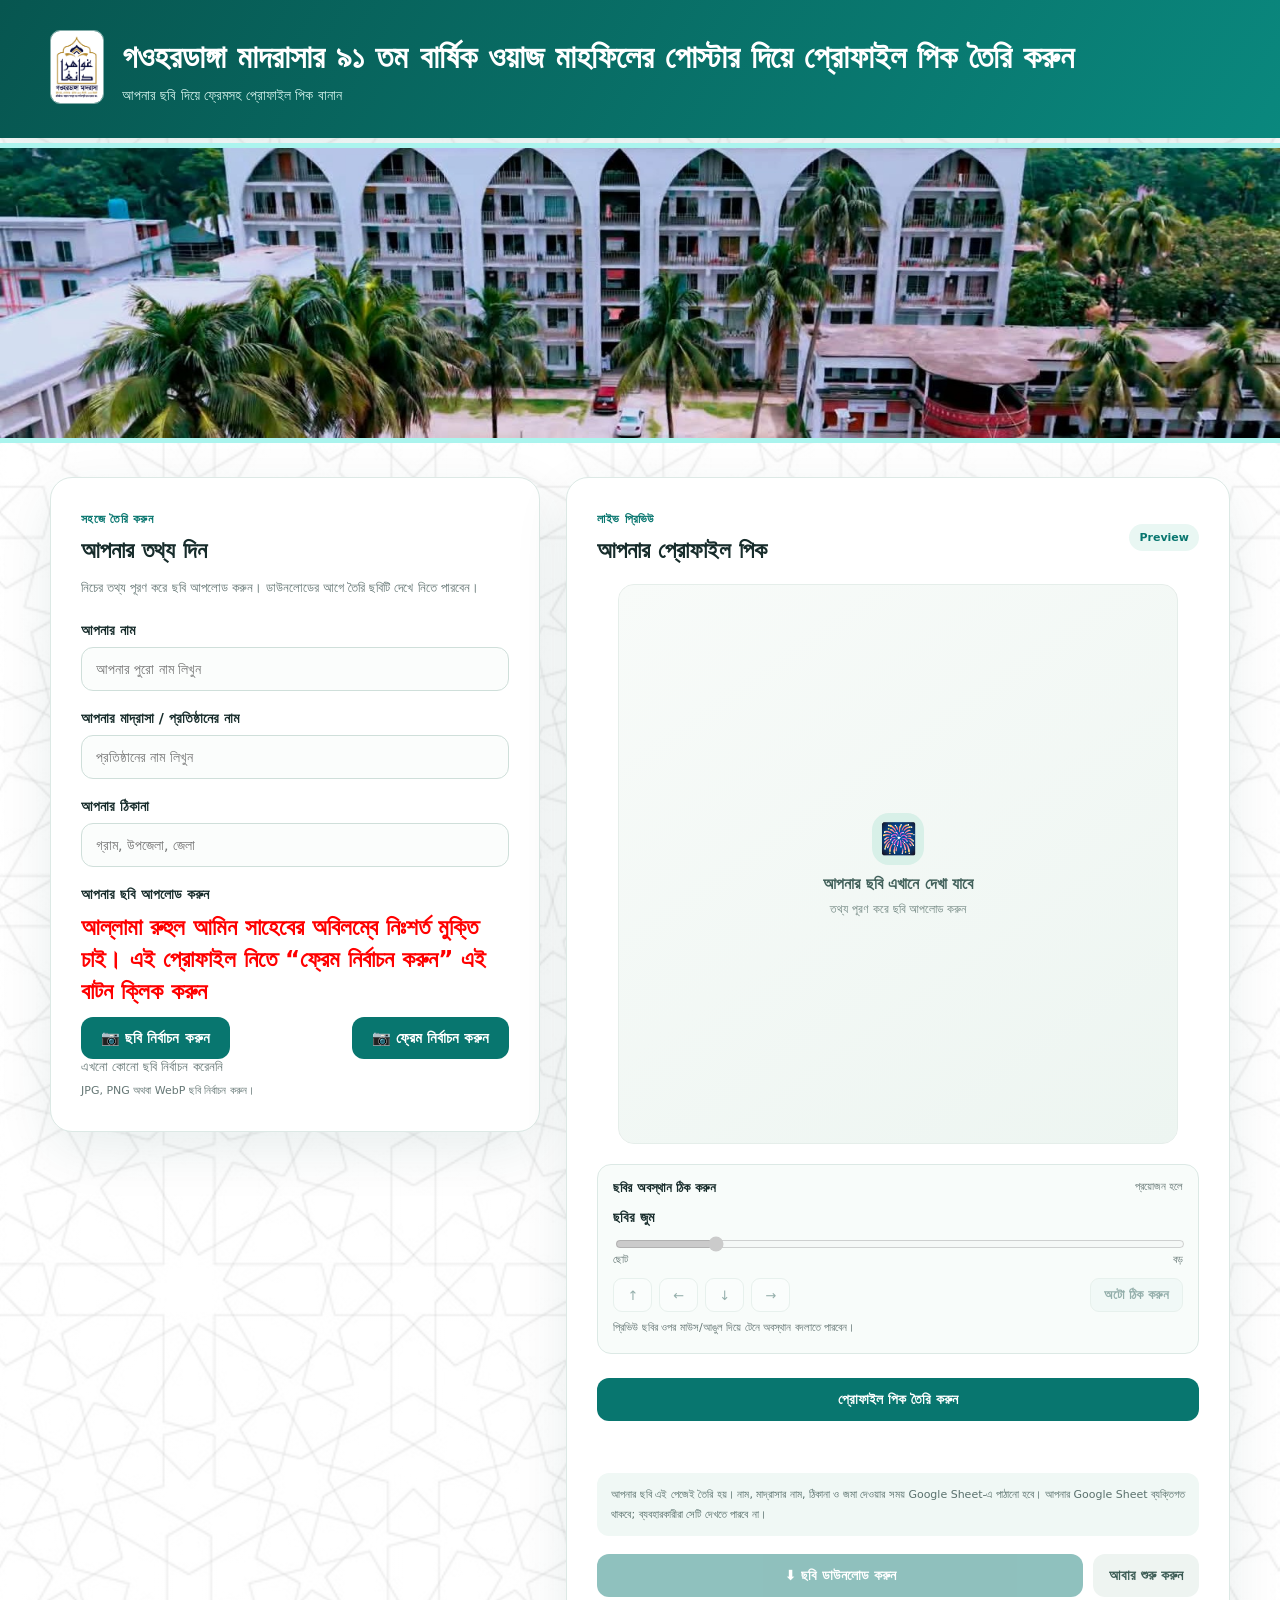
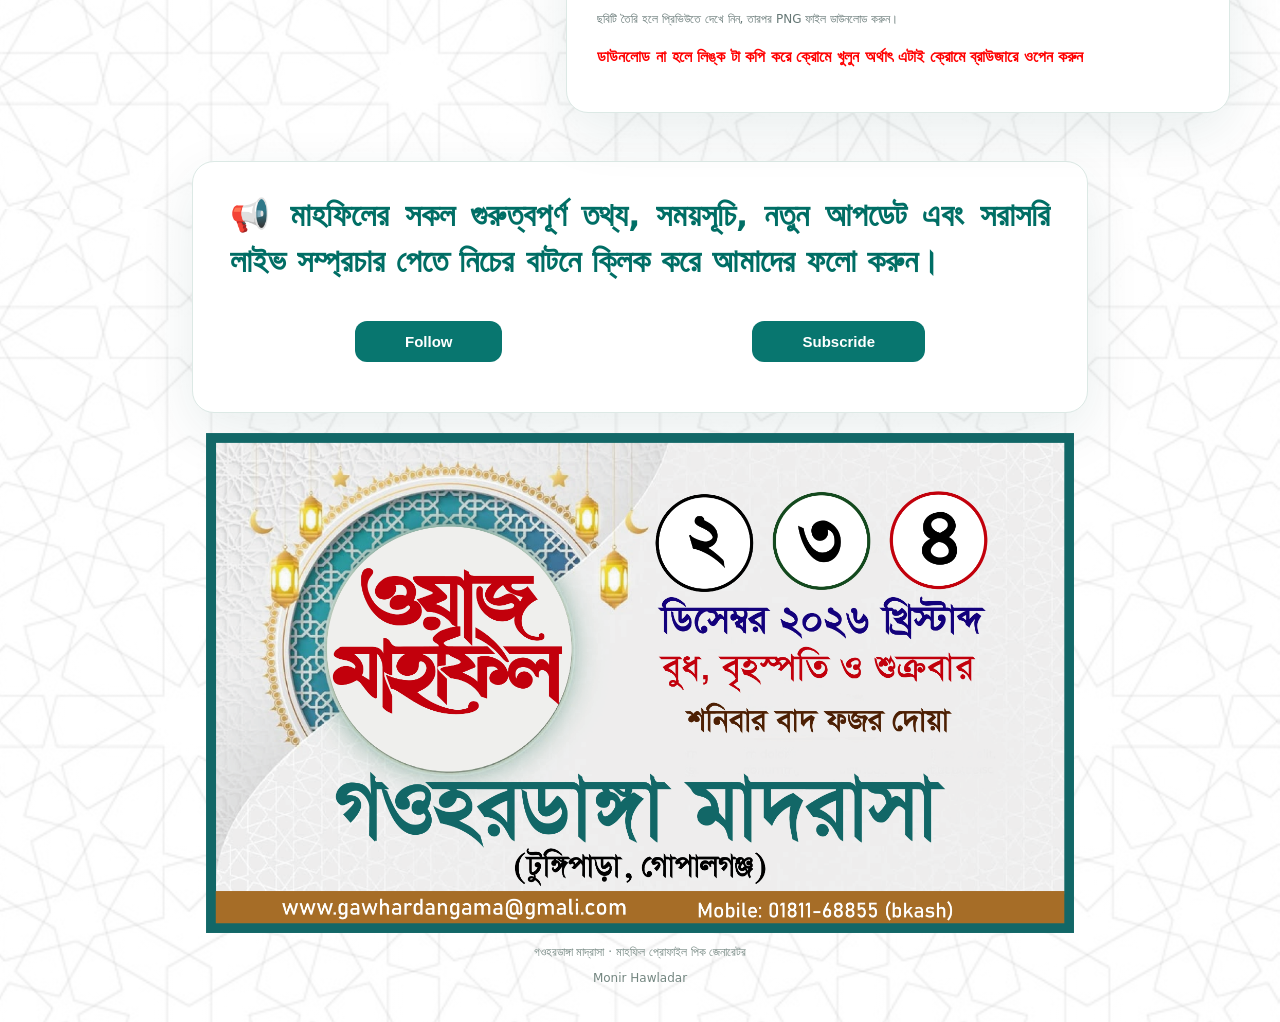
<file: index.html>
<!doctype html>
<html lang="bn">

<head>
  <meta charset="UTF-8">
  <meta name="viewport" content="width=device-width, initial-scale=1">
  <meta name="theme-color" content="#08766f">
  <link rel="shortcut icon" href="./assets/মাদরাসারপ্রোফাইলপিক.png" type="image/x-icon">
  <title> গওহরডাঙ্গা মাদরাসার মাহফিলের | প্রোফাইল পিক তৈরি করুন</title>
  <title> আল্লাামা মুফতি রুহুল আমিন সাহেবের অবিলম্বে
নিঃশর্ত মুক্তি চাই।
 </title>
  <link rel="stylesheet" href="style.css">
</head>

<body id="body">




<section class="choosFreemNamw">
  <img id="imgadd_1" class="imgaddAll" src="./assets/profile-frame-1.png" alt="">
  <img id="imgadd_2" class="imgaddAll" src="./assets/profile-frame-2.png" alt="">
  <img id="imgadd_3" class="imgaddAll" src="./assets/profile-frame-3.png" alt="">
  <img id="imgadd_4" class="imgaddAll" src="./assets/profile-frame-4.png" alt="">
  <img id="imgadd_5" class="imgaddAll" src="./assets/profile-frame-5.png" alt="">
  <img id="imgadd_6" class="imgaddAll" src="./assets/profile-frame-6.png" alt="">
  <img id="imgadd_7" class="imgaddAll" src="./assets/profile-frame-7.png" alt="">
  <img id="imgadd_8" class="imgaddAll" src="./assets/profile-frame-8.png" alt="">
  <img id="imgadd_9" class="imgaddAll" src="./assets/profile-frame-9.png" alt="">
  <img id="imgadd_10" class="imgaddAll" src="./assets/profile-frame-10.png" alt="">
  <img id="imgadd_11" class="imgaddAll" src="./assets/profile-frame-11.png" alt="">
  <img id="imgadd_12" class="imgaddAll" src="./assets/profile-frame-12.png" alt="">
  <img id="imgadd_13" class="imgaddAll" src="./assets/profile-frame-13.png" alt="">
  <img id="imgadd_14" class="imgaddAll" src="./assets/profile-frame-14.png" alt="">
  <img id="imgadd_15" class="imgaddAll" src="./assets/profile-frame-15.png" alt="">
  <img id="imgadd_16" class="imgaddAll" src="./assets/profile-frame-16.png" alt="">
  <img id="imgadd_17" class="imgaddAll" src="./assets/profile-frame-17.png" alt="">
  <img id="imgadd_18" class="imgaddAll" src="./assets/profile-frame-18.png" alt="">
  <img id="imgadd_19" class="imgaddAll" src="./assets/profile-frame-19.png" alt="">
  <img id="imgadd_20" class="imgaddAll" src="./assets/profile-frame-20.png" alt="">

</section>





  <section id="facebookGate" class="facebook-gate" hidden aria-labelledby="facebookGateTitle">
    <div class="facebook-gate-card">
      <div class="facebook-gate-icon" aria-hidden="true">🌐</div>
      <p class="facebook-gate-label">Facebook থেকে প্রবেশ করেছেন</p>
      <h2 id="facebookGateTitle">ডাউনলোড করতে Chrome-এ খুলুন</h2>
      <p>Facebook-এর ভেতরের ব্রাউজারে ছবি ডাউনলোড কাজ নাও করতে পারে। নিচের বাটনে লিংক কপি করে Chrome ব্রাউজারে খুলুন।
      </p>
      <button type="button" id="copyPageLink" class="gate-button">🔗 লিংক কপি করুন</button>
      <p id="copyLinkStatus" class="gate-status" role="status" aria-live="polite"></p>
      <div class="gate-instructions">
        <strong>যেভাবে খুলবেন</strong>
        <ol>
          <li>“লিংক কপি করুন” বাটনে চাপ দিন।</li>
          <li>Chrome ব্রাউজার খুলুন।</li>
          <li>অ্যাড্রেস বারে লিংক পেস্ট করে Go/Enter চাপ দিন।</li>
        </ol>
      </div>
      <button type="button" id="continueHere" class="gate-secondary">এখানেই চালিয়ে যান</button>
    </div>
  </section>

  <header class="site-header">
    <div class="header-inner">
      <div class="brand-mark" aria-hidden="true"><img src="./assets/মাদরাসার লোগু নিউ-01.png" alt=""></div>
      <div>
        <h1>গওহরডাঙ্গা মাদরাসার ৯১ তম বার্ষিক ওয়াজ মাহফিলের পোস্টার দিয়ে প্রোফাইল পিক তৈরি করুন </h1>
        <p>আপনার ছবি দিয়ে ফ্রেমসহ প্রোফাইল পিক বানান</p>
      </div>
    </div>
  </header>

  <div id="baner">
    <img src="./assets/madrasharPic.jpeg" alt="">
  </div>

  <main class="layout">



    <section class="form-card" aria-labelledby="form-title">
      <span class="eyebrow">সহজে তৈরি করুন</span>
      <h2 id="form-title">আপনার তথ্য দিন</h2>
      <p class="muted">নিচের তথ্য পূরণ করে ছবি আপলোড করুন। ডাউনলোডের আগে তৈরি ছবিটি দেখে নিতে পারবেন।</p>

      <form id="profileForm">
        <label for="personName">আপনার নাম</label>
        <input id="personName" name="personName" type="text" placeholder="আপনার পুরো নাম লিখুন" maxlength="80" required>

        <label for="institutionName">আপনার মাদ্রাসা / প্রতিষ্ঠানের নাম</label>
        <input id="institutionName" name="institutionName" type="text" placeholder="প্রতিষ্ঠানের নাম লিখুন"
          maxlength="120" required>

        <label for="address">আপনার ঠিকানা</label>
        <input id="address" name="address" type="text" placeholder="গ্রাম, উপজেলা, জেলা" maxlength="180" required>



        <div class="form-group">
          <label for="photoInput">আপনার ছবি আপলোড করুন</label>
<h2 class="ruhul_amin">আল্লামা রুহুল আমিন সাহেবের অবিলম্বে
নিঃশর্ত মুক্তি চাই। এই প্রোফাইল নিতে “ফ্রেম নির্বাচন করুন” এই বাটন ক্লিক করুন</h2>
          <div class="custom-file-upload">
           

     
                <input id="photoInput" name="photo" type="file" accept="image/png,image/jpeg,image/webp" required>
                 <div class="photoInputLayout_1">
                <label for="photoInput" class="upload-button">
                  📷 ছবি নির্বাচন করুন
                </label>
                 <label class="upload-button" id="photochoose">
                  📷  ফ্রেম নির্বাচন করুন
                 </label>
                 </div>
                <span id="fileName" aria-live="polite">
                  এখনো কোনো ছবি নির্বাচন করেননি
                </span>
          
            </div>

       

            
        
          <small class="hint">
            JPG, PNG অথবা WebP ছবি নির্বাচন করুন।
          </small>
        </div>
    </section>




    <section class="preview-card" aria-labelledby="preview-title">
      <div class="preview-heading">
        <div>
          <span class="eyebrow">লাইভ প্রিভিউ</span>
          <h2 id="preview-title">আপনার প্রোফাইল পিক</h2>
        </div>
        <span class="preview-badge">Preview</span>
      </div>
      <div class="canvas-wrap">
        <canvas id="profileCanvas" width="1200" height="1200" aria-label="তৈরি হওয়া প্রোফাইল পিকের প্রিভিউ"></canvas>
        <div id="emptyState" class="empty-state">
          <div class="upload-icon" aria-hidden="true">🎆</div>
          <strong>আপনার ছবি এখানে দেখা যাবে</strong>
          <span>তথ্য পূরণ করে ছবি আপলোড করুন</span>
        </div>
      </div>
      <div class="adjust-box">
        <div class="adjust-title"><strong>ছবির অবস্থান ঠিক করুন</strong><span>প্রয়োজন হলে</span></div>
        <label for="zoomRange">ছবির জুম</label>
        <input id="zoomRange" type="range" min="0.7" max="2.5" value="1" step="0.01" disabled>
        <div class="range-ends"><span>ছোট</span><span>বড়</span></div>
        <div class="move-buttons">
          <button type="button" id="moveUp" disabled aria-label="উপরে সরান">↑</button>
          <button type="button" id="moveLeft" disabled aria-label="বামে সরান">←</button>
          <button type="button" id="moveDown" disabled aria-label="নিচে সরান">↓</button>
          <button type="button" id="moveRight" disabled aria-label="ডানে সরান">→</button>
          <button type="button" id="autoFit" disabled>অটো ঠিক করুন</button>
        </div>
        <small class="hint">প্রিভিউ ছবির ওপর মাউস/আঙুল দিয়ে টেনে অবস্থান বদলাতে পারবেন।</small>
      </div>

      <button class="button button-primary" type="submit">প্রোফাইল পিক তৈরি করুন</button>
      <p id="statusMessage" class="status" role="status" aria-live="polite"></p>
      </form>
      <div class="privacy-note">আপনার ছবি এই পেজেই তৈরি হয়। নাম, মাদ্রাসার নাম, ঠিকানা ও জমা দেওয়ার সময় Google
        Sheet-এ পাঠানো হবে। আপনার Google Sheet ব্যক্তিগত থাকবে; ব্যবহারকারীরা সেটি দেখতে পারবে না।</div>
      <div class="preview-actions">
        <button id="downloadButton" class="button button-download" type="button" disabled>⬇ ছবি ডাউনলোড করুন</button>
        <button id="resetButton" class="button button-secondary" type="button">আবার শুরু করুন</button>
      </div>
      <p class="muted preview-help">ছবিটি তৈরি হলে প্রিভিউতে দেখে নিন, তারপর PNG ফাইল ডাউনলোড করুন।</p>
      <p style="color: red; font-weight: bold;">ডাউনলোড না হলে লিঙ্ক টা কপি করে ক্রোমে খুলুন অর্থাৎ এটাই ক্রোমে
        ব্রাউজারে ওপেন করুন</p>
    </section>



  </main>



  <div class="ma-prochar">
    <h1> 📢 মাহফিলের সকল গুরুত্বপূর্ণ তথ্য, সময়সূচি, নতুন আপডেট এবং সরাসরি লাইভ সম্প্রচার পেতে নিচের বাটনে ক্লিক করে
      আমাদের ফলো করুন। </h1>
    <section class="followButton">
      <a href="https://www.facebook.com/share/1A2LrEtpX6/"><button class="fb-b1">Follow</button></a>
      <a href="https://youtube.com/@gawharmediaofficial?si=C8CGwPa1Oh84qgrJ"> <button
          class="fb-b2">Subscride</button></a>
    </section>
  </div>



  <div id="posterBaner"> <img src="./assets/মাহফিল পোস্টার-20.png" alt=""></div>
  <footer>
    <p>গওহরডাঙ্গা মাদ্রাসা · মাহফিল প্রোফাইল পিক জেনারেটর</p>
    <p>Monir Hawladar</p>
  </footer>

  <script src="script.js"></script>
</body>

</html>
</file>
<file: style.css>
/* @import url("https://fonts.googleapis.com/css2?family=Noto+Sans+Bengali:wght@400;500;600;700;800&display=swap"); */
@font-face {
  font-family: "SolaimanLipi";
  src: url("./fonts/SolaimanLipi_22-02-2012.ttf") format(".ttf");
  font-weight: 400;
  font-style: normal;
  font-display: swap;
}

:root {
  --green: #08766f;
  --green-dark: #003d38;
  --mint: #e9f7f3;
  --ink: #172c2b;
  --muted: #657775;
  --line: #dce9e5;
  --white: #fff;
  --shadow: 0 18px 55px rgba(15, 70, 62, 0.09);
}
* {
  box-sizing: border-box;
}
body {
  margin: 0;
  padding: 0px;
  box-sizing: border-box;
  background: #f5f9f7;
  color: var(--ink);
  font-family: "SolaimanLipi", system-ui, sans-serif;
  position: relative;
  background-image:linear-gradient(rgba(255, 255, 255, 0.8),rgba(255, 255, 255, 0.8)), url(./assets/texture.png);
  background-size:contain;
  background-repeat:repeat ;

}
.ruhul_amin{
  color: red;
}

#baner {
  background-color: #abf4ee;
  padding: 5px 0px;
  height: 100px;
  display: flex;
  margin-top: 5px;
}
@media (min-width: 600px) {
  #baner {
    height: 300px;
  }
}
#baner img {
  width: 100%;
  height: 100%;
}
.site-header {
  background: linear-gradient(120deg, #075650, #0a887e);
  color: #fff;
  padding: 30px 22px;
  box-shadow: 0 8px 28px #07565020;
}
.header-inner {
  max-width: 1180px;
  margin: auto;
  display: flex;
  gap: 18px;
  align-items: center;
}
.brand-mark img {
  width: 54px;
  height: 74px;
  place-items: center;
  border: 1px solid #ffffff80;
  border-radius: 10px;
}
h1 {
  font-size: clamp(20px, 3vw, 32px);
  line-height: 1.45;
  margin: 0 0 6px;
  font-weight: 800;
}
.site-header p {
  margin: 0;
  color: #d6f5ef;
  font-size: 14px;
}
.layout {
  width: min(1180px, calc(100% - 32px));
  margin: 34px auto 48px;
  display: grid;
  grid-template-columns: minmax(280px, 0.85fr) minmax(320px, 1.15fr);
  gap: 26px;
  align-items: start;
}
.form-card,
.preview-card {
  background: var(--white);
  border: 1px solid var(--line);
  border-radius: 22px;
  padding: clamp(20px, 3vw, 30px);
  box-shadow: var(--shadow);
}

.eyebrow {
  display: inline-block;
  color: var(--green);
  font-size: 12px;
  font-weight: 800;
  letter-spacing: 0.04em;
  margin-bottom: 8px;
}
h2 {
  font-size: 23px;
  line-height: 1.4;
  margin: 0 0 10px;
}
.muted {
  color: var(--muted);
  font-size: 13px;
  line-height: 1.8;
  margin: 0 0 22px;
}

/* Custom photo upload button */
.custom-file-upload {
  display: flex;
  flex-direction: column;
  align-items: flex-start;
  gap: 0px;
  margin-top: 10px;
}
.photoInputLayout_1 {
  display: flex;
  justify-content: space-between;
  width: 100%;
}
.custom-file-upload input[type="file"] {
  position: absolute;
  width: 1px;
  height: 1px;
  overflow: hidden;
  clip-path: inset(50%);
  white-space: nowrap;
}

.upload-button {
  display: inline-flex;
  align-items: center;
  justify-content: center;
  padding: 12px 20px;
  margin: 0;
  border: none;
  border-radius: 12px;
  background: #08766f;
  color: #ffffff;
  font-size: 15px;
  font-weight: 700;
  cursor: pointer;
  transition: background 0.2s ease;
}

.upload-button:hover {
  background: #003d38;
}

.custom-file-upload input[type="file"]:focus-visible + .upload-button {
  outline: 3px solid #8bd8cc;
  outline-offset: 3px;
}

#fileName {
  display: block;
  max-width: 100%;
  color: #657775;
  font-size: 13px;
  overflow-wrap: anywhere;
}

label {
  display: block;
  font-size: 14px;
  font-weight: 700;
  margin: 19px 0 8px;
}
input {
  width: 100%;
  font: inherit;
  font-size: 14px;
  padding: 13px 14px;
  border: 1px solid #cfdfda;
  border-radius: 12px;
  background: #fbfdfc;
  color: var(--ink);
  outline: none;
  transition:
    border 0.2s,
    box-shadow 0.2s;
}
input:focus {
  border-color: var(--green);
  box-shadow: 0 0 0 3px #08766f18;
}
input[type="file"] {
  padding: 10px;
  background: #f8fcfa;
}
.hint {
  display: block;
  color: var(--muted);
  font-size: 11px;
  line-height: 1.7;
  margin-top: 7px;
}
.button {
  font: inherit;
  font-size: 14px;
  font-weight: 700;
  border: 0;
  border-radius: 12px;
  padding: 13px 16px;
  cursor: pointer;
  transition:
    transform 0.15s,
    opacity 0.15s,
    background 0.15s;
}
.button:hover:not(:disabled) {
  transform: translateY(-1px);
}
.button:disabled {
  opacity: 0.45;
  cursor: not-allowed;
}
.button-primary {
  width: 100%;
  margin-top: 24px;
  background: var(--green);
  color: white;
}
.button-primary:hover {
  background: var(--green-dark);
}
.status {
  min-height: 20px;
  font-size: 12px;
  line-height: 1.7;
  margin: 12px 0 0;
  color: var(--green);
}
.privacy-note {
  margin-top: 20px;
  padding: 12px 14px;
  border-radius: 12px;
  background: #f0f8f5;
  color: #5a716d;
  font-size: 11px;
  line-height: 1.8;
}
.preview-heading {
  display: flex;
  justify-content: space-between;
  gap: 12px;
  align-items: center;
  margin-bottom: 18px;
}
.preview-heading h2 {
  margin-bottom: 0;
}
.preview-badge {
  background: var(--mint);
  color: var(--green);
  font-size: 11px;
  font-weight: 700;
  border-radius: 100px;
  padding: 7px 10px;
}
.canvas-wrap {
  position: relative;
  max-width: 560px;
  margin: 0 auto;
  aspect-ratio: 1/1;
  border-radius: 16px;
  overflow: hidden;
  background: #f2f4f2;
  border: 1px solid #e5eeea;
}
canvas {
  display: block;
  width: 100%;
  height: 100%;
  object-fit: contain;
}
.empty-state {
  position: absolute;
  inset: 0;
  display: flex;
  align-items: center;
  justify-content: center;
  flex-direction: column;
  gap: 9px;
  text-align: center;
  padding: 20px;
  background: linear-gradient(145deg, #f8fbf9, #edf5f1);
  color: #42615b;
}
.empty-state span {
  font-size: 12px;
  color: #718681;
}
.upload-icon {
  width: 52px;
  height: 52px;
  border-radius: 17px;
  background: #d8f0e8;
  color: var(--green);
  display: grid;
  place-items: center;
  font-size: 30px;
  font-weight: 500;
}
.preview-actions {
  display: grid;
  grid-template-columns: 1fr auto;
  gap: 10px;
  margin-top: 18px;
}
.button-download {
  background: var(--green);
  color: white;
}
.button-secondary {
  background: #eef4f1;
  color: #3c5c55;
}
.preview-help {
  margin: 12px 0 0;
  font-size: 12px;
}
footer {
  text-align: center;
  padding: 0 16px 25px;
  color: #738680;
  font-size: 12px;
}

.ma-prochar {
  height: fit-content;
  width: 70vw;
  background: var(--white);
  border: 1px solid var(--line);
  border-radius: 22px;
  padding: 20px 37px;
  box-shadow: var(--shadow);
  margin: auto;
  display: flex;
  flex-direction: column;
  align-items: center;
}

.ma-prochar h1 {
  text-wrap: wrap;
  color: #006e65;
  margin-top: 10px;
  text-align: justify;
}

.followButton {
  width: 100%;
  padding: 30px 0px;
  display: flex;
  align-items: center;
  justify-content: space-around;
}

.fb-b1,
.fb-b2 {
  display: inline-flex;
  align-items: center;
  justify-content: center;
  padding: 12px 50px;
  margin: 0;
  border: none;
  border-radius: 12px;
  background: #08766f;
  color: #ffffff;
  font-size: 15px;
  font-weight: 700;
  cursor: pointer;
  transition: background 0.2s ease;
}

#posterBaner {
  height: 500px;
  width: 800px;
  display: flex;
  margin-left: auto;
  margin-right: auto;
  margin-top: 20px;
  justify-content: center;
}



/* পিক বাছাই সেট আপ করব */
.choosFreemNamw{
  height:500px;
  width: fit-content;
  gap:5px;
display: flex;
flex-wrap: wrap;
justify-content: center;
align-items: center;
border:5px solid rgb(3, 88, 86);
overflow-y: scroll;
position: absolute;
z-index: 1000;
 left: 50%;
transform: translateX(-50%);
top:500px;
background-color: #c7dce2;
border-radius: 10px;
display: none;
}
.imgaddAll{
  height: 100px;
  width: 100px;
  background-image: url(./assets/monirHawlader.jpeg);
background-size: contain;
}
.imgaddAll:active{
border: 2px solid black;
}












@media (max-width: 800px) {

  
  #posterBaner {
    height: 250px;
    width: 400px;
  }
  .layout {
    grid-template-columns: 1fr;
    margin-top: 20px;
  }
  .preview-card {
    order: 2;
  }
  .header-inner {
    align-items: flex-start;
  }
  .brand-mark {
    width: 44px;
    height: 44px;
    flex-basis: 44px;
    border-radius: 13px;
    font-size: 24px;
  }
  .site-header {
    padding: 22px 16px;
  }

  .ma-prochar {
    width: 95vw;
    padding: 10px 27px;
    margin: auto;
  }
  .upload-button {
    font-size: 12px;
  }
}

@media (max-width: 420px) {
.imgaddAll{
  height: 80px;
  width: 80px;
}
.choosFreemNamw{
   left: 30%;
   height: 400px;
transform: translateX(-20%);
}


  .upload-button {
    font-size: 10px;
  }

  #posterBaner {
    height: 200px;
    width: 300px;
  }
  .layout {
    width: calc(100% - 20px);
  }
  .form-card,
  .preview-card {
    padding: 17px;
    border-radius: 17px;
  }
  .preview-actions {
    grid-template-columns: 1fr;
  }
  .button-secondary {
    width: 100%;
  }

  .fb-b1,
  .fb-b2 {
    padding: 17px 20px;
  }
  .fb-b2 {
    background-color: red;
  }
  .ma-prochar {
    width: 95vw;
    padding: 10px 27px;
    margin: auto;
  }
}

.empty-state[hidden] {
  display: none !important;
}
.adjust-box {
  margin-top: 20px;
  padding: 15px;
  border: 1px solid var(--line);
  border-radius: 14px;
  background: #f8fcfa;
}
.adjust-title {
  display: flex;
  justify-content: space-between;
  gap: 8px;
  font-size: 13px;
}
.adjust-title span {
  color: var(--muted);
  font-size: 11px;
}
.adjust-box label {
  margin-top: 13px;
}
.adjust-box input[type="range"] {
  padding: 0;
  accent-color: var(--green);
  box-shadow: none;
  border: 0;
  background: transparent;
}
.range-ends {
  display: flex;
  justify-content: space-between;
  font-size: 11px;
  color: var(--muted);
  margin-top: -3px;
}
.move-buttons {
  display: flex;
  gap: 7px;
  flex-wrap: wrap;
  margin-top: 12px;
}
.move-buttons button {
  border: 1px solid #cfe1da;
  background: white;
  color: var(--green-dark);
  border-radius: 9px;
  padding: 8px 13px;
  font: inherit;
  font-size: 13px;
  cursor: pointer;
}
.move-buttons button:disabled {
  opacity: 0.4;
  cursor: not-allowed;
}
.move-buttons #autoFit {
  margin-left: auto;
  background: var(--mint);
  font-weight: 700;
}
.canvas-wrap {
  touch-action: pan-y;
}
.canvas-wrap.drag-ready {
  cursor: grab;
}
.canvas-wrap.drag-ready:active {
  cursor: grabbing;
}

/* Facebook in-app browser guide */
.facebook-gate[hidden] {
  display: none !important;
}
.facebook-gate {
  position: fixed;
  inset: 0;
  z-index: 99999;
  display: grid;
  place-items: center;
  overflow-y: auto;
  padding: 20px;
  background: rgba(3, 28, 26, 0.82);
  backdrop-filter: blur(5px);
}
.facebook-gate-card {
  width: min(100%, 520px);
  padding: clamp(22px, 5vw, 34px);
  border-radius: 22px;
  background: #fff;
  color: #172c2b;
  box-shadow: 0 24px 80px rgba(0, 0, 0, 0.28);
  text-align: center;
}
.facebook-gate-icon {
  font-size: 42px;
  margin-bottom: 8px;
}
.facebook-gate-label {
  margin: 0 0 8px;
  color: #ff0000;
  font-weight: 800;
}
.facebook-gate-card h2 {
  margin: 0 0 12px;
}
.facebook-gate-card > p:not(.facebook-gate-label):not(.gate-status) {
  font-size: 14px;
  line-height: 1.9;
  color: #536864;
  margin: 0 0 18px;
}
.gate-button,
.gate-secondary {
  width: 100%;
  border: 0;
  border-radius: 12px;
  padding: 14px 18px;
  font: inherit;
  font-weight: 800;
  cursor: pointer;
}
.gate-button {
  background: #61119e;
  color: #fff;
}
.gate-secondary {
  margin-top: 12px;
  background: #eef4f1;
  color: #3c5c55;
}
.gate-status {
  min-height: 20px;
  margin: 10px 0;
  font-size: 13px;
  color: #08766f;
}
.gate-instructions {
  margin-top: 14px;
  padding: 15px;
  border-radius: 12px;
  background: #f2f8f5;
  text-align: left;
  font-size: 13px;
  line-height: 1.9;
}
.gate-instructions ol {
  margin: 8px 0 0;
  padding-left: 22px;
}
body.facebook-gate-open {
  overflow: hidden;
}
</file>
